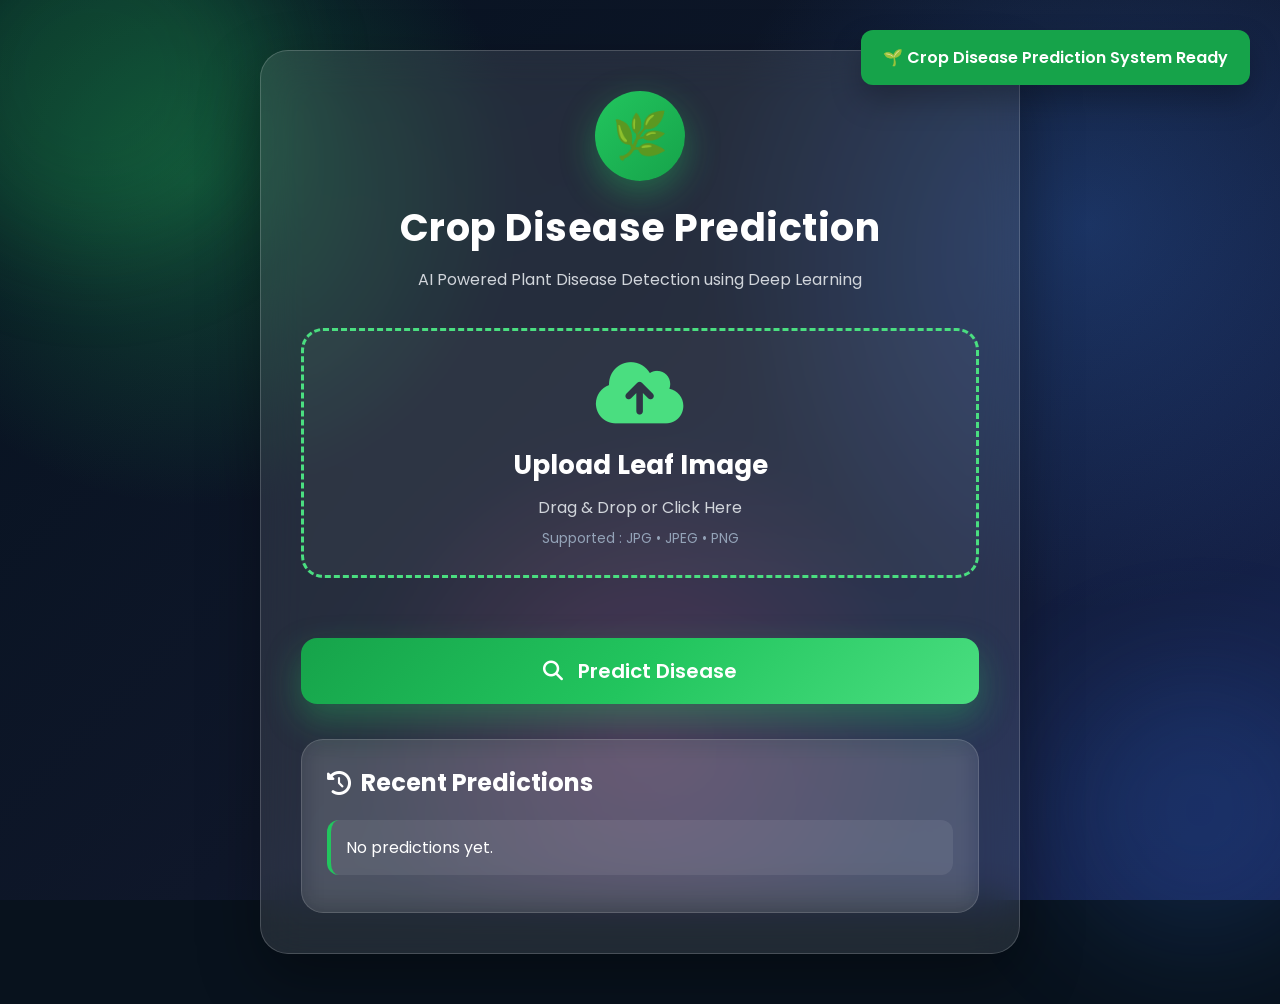
<file: index.html>
<!DOCTYPE html>
<html lang="en">

<head>
    <meta charset="UTF-8">
    <meta name="viewport" content="width=device-width, initial-scale=1.0">

    <title>Crop Disease Prediction Using Deep Learning</title>

    <link rel="stylesheet" href="style.css">    

    <link href="https://fonts.googleapis.com/css2?family=Poppins:wght@300;400;500;600;700&display=swap"
        rel="stylesheet">

    <link rel="stylesheet"
        href="https://cdnjs.cloudflare.com/ajax/libs/font-awesome/6.5.2/css/all.min.css">
</head>

<body>

    <div class="background"></div>

    <div class="container">

        <div class="glass">

            <div class="header">

                <div class="logo">
                    🌿
                </div>

                <h1>Crop Disease Prediction</h1>

                <p class="subtitle">
                    AI Powered Plant Disease Detection using Deep Learning
                </p>

            </div>

            <div class="upload-box">

                <input
                    type="file"
                    id="imageInput"
                    accept="image/*"
                    hidden>

                <label id="dropArea" for="imageInput">

                    <i class="fa-solid fa-cloud-arrow-up"></i>

                    <h2>Upload Leaf Image</h2>

                    <p>
                        Drag & Drop or Click Here
                    </p>

                    <span>
                        Supported :
                        JPG • JPEG • PNG
                    </span>

                </label>

            </div>

            <div class="preview">

                <img id="previewImage">

            </div>

            <div id="uploadFeedback" class="upload-feedback">

                <div class="feedback-content">
                    <i class="fa-solid fa-check-circle"></i>
                    <h3>Image Ready for Analysis</h3>
                    <p>Your image has been uploaded successfully</p>
                    <p class="feedback-hint">Click "Predict Disease" to analyze the leaf</p>
                </div>

            </div>

            <button id="predictBtn">

                <i class="fa-solid fa-magnifying-glass"></i>

                Predict Disease

            </button>

            <div class="loading" id="loading">

                <div class="spinner"></div>

                <h3>Analyzing Leaf...</h3>

                <p>
                    AI is identifying the disease...
                </p>

            </div>

            <div class="result-card" id="resultCard">

                <div class="result-header">

                    <i class="fa-solid fa-circle-check"></i>

                    <h2>
                        Prediction Result
                    </h2>

                </div>

                <div class="result">

                    <h3>Disease Name</h3>

                    <p id="prediction">
                        --
                    </p>

                </div>

                <div class="confidence-section">

                    <div class="confidence-title">

                        <span>Confidence Score</span>

                        <span id="confidence">
                            0%
                        </span>

                    </div>

                    <div class="progress">

                        <div
                            class="progress-bar"
                            id="progressBar">
                        </div>

                    </div>

                </div>

                <div class="info-grid">

                    <div class="info-box">

                        <h3>

                            <i class="fa-solid fa-circle-info"></i>

                            Description

                        </h3>

                        <p id="description">

                            Disease information will appear here.

                        </p>

                    </div>

                    <div class="info-box">

                        <h3>

                            <i class="fa-solid fa-triangle-exclamation"></i>

                            Symptoms

                        </h3>

                        <p id="symptoms">

                            Symptoms will appear here.

                        </p>

                    </div>

                    <div class="info-box">

                        <h3>

                            <i class="fa-solid fa-syringe"></i>

                            Treatment

                        </h3>

                        <p id="treatment">

                            Treatment recommendation will appear here.

                        </p>

                    </div>

                    <div class="info-box">

                        <h3>

                            <i class="fa-solid fa-shield-heart"></i>

                            Prevention

                        </h3>

                        <p id="prevention">

                            Prevention tips will appear here.

                        </p>

                    </div>

                </div>

                <div class="extra-info">

                    <div>

                        ⏱ Prediction Time

                        <strong id="predictionTime">

                            0 sec

                        </strong>

                    </div>

                    <div>

                        🤖 Model

                        <strong>

                            TensorFlow CNN

                        </strong>

                    </div>

                </div>

            </div>

            <div class="history-card">

                <h2>

                    <i class="fa-solid fa-clock-rotate-left"></i>

                    Recent Predictions

                </h2>

                <ul id="historyList">

                    <li>
                        No predictions yet.
                    </li>

                </ul>

            </div>

        </div>

    </div>

    <script src="script.js"></script>

</body>

</html>
</file>
<file: style.css>
/* ==========================
   GLOBAL STYLING
========================== */

*{
    margin:0;
    padding:0;
    box-sizing:border-box;
    font-family:'Poppins',sans-serif;
}

html{
    scroll-behavior:smooth;
}

body{

    min-height:100vh;

    display:flex;
    justify-content:center;
    align-items:center;

    overflow-x:hidden;

    background:#08121d;

    color:white;

}

/* ==========================
   ANIMATED BACKGROUND
========================== */

.background{

    position:fixed;

    inset:0;

    z-index:-2;

    background:
    radial-gradient(circle at 15% 20%,rgba(34,197,94,.28),transparent 25%),
    radial-gradient(circle at 85% 25%,rgba(59,130,246,.25),transparent 30%),
    radial-gradient(circle at 50% 80%,rgba(236,72,153,.18),transparent 30%),
    linear-gradient(135deg,#06121f,#0f172a,#172554);

    animation:bgAnimation 14s infinite alternate;

}

@keyframes bgAnimation{

    from{

        transform:scale(1);

        filter:hue-rotate(0deg);

    }

    to{

        transform:scale(1.15);

        filter:hue-rotate(20deg);

    }

}

/* Floating Circles */

.background::before{

    content:"";

    position:absolute;

    width:350px;
    height:350px;

    background:rgba(34,197,94,.18);

    border-radius:50%;

    top:-100px;
    left:-80px;

    filter:blur(50px);

    animation:float1 10s infinite alternate;

}

.background::after{

    content:"";

    position:absolute;

    width:280px;
    height:280px;

    background:rgba(59,130,246,.15);

    border-radius:50%;

    right:-60px;
    bottom:-50px;

    filter:blur(60px);

    animation:float2 12s infinite alternate;

}

@keyframes float1{

    from{
        transform:translateY(0);
    }

    to{
        transform:translateY(60px);
    }

}

@keyframes float2{

    from{
        transform:translateY(0);
    }

    to{
        transform:translateY(-50px);
    }

}

/* ==========================
   MAIN CONTAINER
========================== */

.container{

    width:100%;

    display:flex;

    justify-content:center;

    padding:50px 20px;

}

.glass{

    width:760px;

    background:rgba(255,255,255,.10);

    backdrop-filter:blur(22px);

    border:1px solid rgba(255,255,255,.18);

    border-radius:28px;

    padding:40px;

    box-shadow:
    0 25px 60px rgba(0,0,0,.35);

    animation:fadeUp 1s;

}

@keyframes fadeUp{

    from{

        opacity:0;

        transform:translateY(40px);

    }

    to{

        opacity:1;

        transform:translateY(0);

    }

}

/* ==========================
   HEADER
========================== */

.header{

    text-align:center;

    margin-bottom:35px;

}

.logo{

    width:90px;
    height:90px;

    margin:auto;

    display:flex;
    justify-content:center;
    align-items:center;

    font-size:45px;

    border-radius:50%;

    background:linear-gradient(135deg,#22c55e,#16a34a);

    box-shadow:0 12px 35px rgba(34,197,94,.4);

    animation:pulse 2s infinite;

}

@keyframes pulse{

    50%{

        transform:scale(1.08);

    }

}

.header h1{

    margin-top:18px;

    font-size:38px;

    font-weight:700;

    letter-spacing:.5px;

}

.subtitle{

    margin-top:10px;

    color:#d1d5db;

    font-size:16px;

    line-height:1.7;

}

/* ==========================
   UPLOAD BOX
========================== */

.upload-box{

    margin-top:20px;

}

#dropArea{

    height:250px;

    border:3px dashed #4ade80;

    border-radius:22px;

    display:flex;

    flex-direction:column;

    justify-content:center;

    align-items:center;

    text-align:center;

    cursor:pointer;

    transition:.35s;

    background:rgba(255,255,255,.04);

}

#dropArea:hover{

    background:rgba(34,197,94,.12);

    transform:translateY(-6px);

    border-color:#86efac;

    box-shadow:

    0 15px 35px rgba(34,197,94,.22);

}

#dropArea i{

    font-size:70px;

    color:#4ade80;

    margin-bottom:18px;

}

#dropArea h2{

    font-size:26px;

    margin-bottom:10px;

}

#dropArea p{

    color:#d1d5db;

    margin-bottom:8px;

}

#dropArea span{

    font-size:14px;

    color:#94a3b8;

}

/* ==========================
   IMAGE PREVIEW
========================== */

.preview{

    display:flex;

    justify-content:center;

    margin-top:30px;

}

#previewImage{

    display:none;

    width:290px;

    border-radius:20px;

    border:4px solid rgba(255,255,255,.15);

    box-shadow:

    0 18px 45px rgba(0,0,0,.35);

    transition:.4s;

}

#previewImage:hover{

    transform:scale(1.05);

}

/* ===================================
   UPLOAD FEEDBACK CARD
=================================== */

#uploadFeedback{

    display:none;

    margin-top:25px;

    background:linear-gradient(135deg,rgba(34,197,94,.15),rgba(34,197,94,.08));

    border:2px solid rgba(34,197,94,.3);

    border-radius:18px;

    padding:20px 25px;

    backdrop-filter:blur(10px);

    animation:slideIn .4s ease;

}

.feedback-content{

    display:flex;

    flex-direction:column;

    align-items:center;

    text-align:center;

    gap:12px;

}

.feedback-content i{

    font-size:32px;

    color:#4ade80;

    animation:bounce 1s infinite;

}

.feedback-content h3{

    font-size:18px;

    color:#86efac;

    font-weight:600;

    margin:0;

}

.feedback-content p{

    color:#d1d5db;

    font-size:14px;

    margin:0;

}

.feedback-content strong{

    color:#4ade80;

    font-weight:600;

}

.feedback-hint{

    color:#94a3b8;

    font-style:italic;

    margin-top:8px;

}

@keyframes slideIn{

    from{

        opacity:0;

        transform:translateY(-10px);

    }

    to{

        opacity:1;

        transform:translateY(0);

    }

}

@keyframes bounce{

    0%, 100%{

        transform:translateY(0);

    }

    50%{

        transform:translateY(-6px);

    }

}

/* ===================================
   PREDICT BUTTON
=================================== */

#predictBtn{

    width:100%;

    margin-top:30px;

    padding:18px;

    border:none;

    border-radius:16px;

    font-size:20px;

    font-weight:600;

    color:white;

    cursor:pointer;

    background:linear-gradient(135deg,#16a34a,#22c55e,#4ade80);

    transition:.35s;

    box-shadow:
    0 15px 35px rgba(34,197,94,.35);

}

#predictBtn:hover{

    transform:translateY(-4px);

    box-shadow:
    0 22px 45px rgba(34,197,94,.45);

}

#predictBtn:active{

    transform:scale(.98);

}

#predictBtn i{

    margin-right:10px;

}

/* ===================================
   LOADING
=================================== */

.loading{

    display:none;

    text-align:center;

    margin-top:35px;

    color:white;

}

.loading h3{

    margin-top:18px;

    font-size:24px;

}

.loading p{

    margin-top:8px;

    color:#d1d5db;

}

.spinner{

    width:70px;

    height:70px;

    margin:auto;

    border-radius:50%;

    border:7px solid rgba(255,255,255,.2);

    border-top:7px solid #4ade80;

    animation:spin .8s linear infinite;

}

@keyframes spin{

    100%{

        transform:rotate(360deg);

    }

}

/* ===================================
   RESULT CARD
=================================== */

.result-card{

    display:none;

    margin-top:35px;

    background:white;

    color:#111827;

    border-radius:24px;

    padding:28px;

    box-shadow:
    0 18px 45px rgba(0,0,0,.25);

    animation:showCard .5s ease;

}

@keyframes showCard{

    from{

        opacity:0;

        transform:translateY(25px);

    }

    to{

        opacity:1;

        transform:translateY(0);

    }

}

.result-header{

    display:flex;

    justify-content:center;

    align-items:center;

    gap:10px;

    margin-bottom:25px;

}

.result-header i{

    font-size:28px;

    color:#16a34a;

}

.result-header h2{

    font-size:30px;

}

.result{

    text-align:center;

}

.result h3{

    color:#6b7280;

    font-size:18px;

}

.result p{

    margin-top:12px;

    font-size:32px;

    font-weight:700;

    color:#16a34a;

}

/* ===================================
   CONFIDENCE BAR
=================================== */

.confidence-section{

    margin-top:25px;

}

.confidence-title{

    display:flex;

    justify-content:space-between;

    margin-bottom:12px;

    font-weight:600;

}

.progress{

    width:100%;

    height:18px;

    border-radius:30px;

    overflow:hidden;

    background:#e5e7eb;

}

.progress-bar{

    width:0%;

    height:100%;

    transition:1s;

    background:linear-gradient(90deg,#16a34a,#4ade80);

}

/* Dynamic Colors */

.progress-bar.low{

    background:linear-gradient(90deg,#ef4444,#f87171);

}

.progress-bar.medium{

    background:linear-gradient(90deg,#f59e0b,#facc15);

}

.progress-bar.high{

    background:linear-gradient(90deg,#16a34a,#4ade80);

}

/* ===================================
   INFORMATION GRID
=================================== */

.info-grid{

    display:grid;

    grid-template-columns:repeat(2,1fr);

    gap:18px;

    margin-top:30px;

}

.info-box{

    background:#f8fafc;

    border-left:5px solid #22c55e;

    border-radius:14px;

    padding:18px;

    transition:.3s;

}

.info-box:hover{

    transform:translateY(-5px);

    box-shadow:
    0 10px 25px rgba(0,0,0,.08);

}

.info-box h3{

    display:flex;

    align-items:center;

    gap:10px;

    color:#166534;

    margin-bottom:10px;

}

.info-box p{

    color:#374151;

    line-height:1.7;

    font-size:15px;

}

/* ===================================
   EXTRA INFO
=================================== */

.extra-info{

    display:flex;

    justify-content:space-between;

    align-items:center;

    margin-top:30px;

    padding-top:20px;

    border-top:2px dashed #d1d5db;

    color:#475569;

}

.extra-info strong{

    color:#16a34a;

}

/* ===================================
   HISTORY CARD
=================================== */

.history-card{

    margin-top:35px;

    background:rgba(255,255,255,.08);

    backdrop-filter:blur(12px);

    border:1px solid rgba(255,255,255,.15);

    border-radius:22px;

    padding:25px;

    color:white;

}

.history-card h2{

    display:flex;

    align-items:center;

    gap:10px;

    margin-bottom:20px;

    font-size:24px;

}

#historyList{

    list-style:none;

}

#historyList li{

    background:rgba(255,255,255,.08);

    margin-bottom:12px;

    padding:15px;

    border-radius:12px;

    transition:.3s;

    border-left:4px solid #22c55e;

}

#historyList li:hover{

    transform:translateX(8px);

    background:rgba(34,197,94,.18);

}

/* ===================================
   SCROLLBAR
=================================== */

::-webkit-scrollbar{

    width:10px;

}

::-webkit-scrollbar-track{

    background:#0f172a;

}

::-webkit-scrollbar-thumb{

    background:#22c55e;

    border-radius:20px;

}

::-webkit-scrollbar-thumb:hover{

    background:#16a34a;

}

/* ===================================
   TOAST MESSAGE
=================================== */

.toast{

    position:fixed;

    top:30px;

    right:30px;

    background:#16a34a;

    color:white;

    padding:15px 22px;

    border-radius:12px;

    box-shadow:0 15px 30px rgba(0,0,0,.25);

    opacity:0;

    transform:translateX(120px);

    transition:.4s;

    z-index:999;

    font-weight:600;

}

.toast.show{

    opacity:1;

    transform:translateX(0);

}

/* ===================================
   HOVER EFFECTS
=================================== */

button,
.info-box,
#previewImage,
.history-card{

    transition:.35s;

}

button:hover{

    transform:translateY(-3px);

}

.info-box:hover{

    border-left:5px solid #16a34a;

}

#previewImage:hover{

    transform:scale(1.05) rotate(1deg);

}

.glass:hover{

    box-shadow:
    0 30px 70px rgba(0,0,0,.40);

}

/* ===================================
   FADE ANIMATION
=================================== */

.fade{

    animation:fade .6s ease;

}

@keyframes fade{

    from{

        opacity:0;

        transform:translateY(20px);

    }

    to{

        opacity:1;

        transform:translateY(0);

    }

}

/* ===================================
   RESPONSIVE DESIGN
=================================== */

@media(max-width:900px){

.glass{

width:100%;

padding:28px;

}

.header h1{

font-size:30px;

}

.logo{

width:75px;

height:75px;

font-size:38px;

}

#dropArea{

height:210px;

}

#dropArea h2{

font-size:20px;

}

#dropArea i{

font-size:50px;

}

#previewImage{

width:250px;

}

.info-grid{

grid-template-columns:1fr;

}

.extra-info{

flex-direction:column;

gap:15px;

border-top:none;

border-bottom:2px dashed #d1d5db;

padding:20px 0;

}

.toast{

top:20px;

right:20px;

}

}

@media(max-width:480px){

.container{

padding:20px 15px;

}

.glass{

padding:20px;

}

.header h1{

font-size:24px;

}

.logo{

width:60px;

height:60px;

font-size:30px;

}

.header{

margin-bottom:20px;

}

#dropArea{

height:180px;

margin-top:15px;

}

#dropArea h2{

font-size:18px;

}

#dropArea i{

font-size:40px;

margin-bottom:12px;

}

#dropArea p{

font-size:14px;

}

#dropArea span{

font-size:12px;

}

#previewImage{

width:200px;

}

#predictBtn{

margin-top:20px;

padding:15px;

font-size:16px;

}

#uploadFeedback{

margin-top:15px;

padding:15px 20px;

}

.feedback-content i{

font-size:24px;

}

.feedback-content h3{

font-size:16px;

}

.feedback-content p{

font-size:13px;

}

.result-card{

padding:20px;

margin-top:25px;

}

.result-header h2{

font-size:24px;

}

.result p{

font-size:24px;

}

.info-grid{

gap:12px;

margin-top:20px;

}

.info-box{

padding:15px;

}

.info-box h3{

font-size:14px;

}

.info-box p{

font-size:13px;

}

.history-card{

margin-top:20px;

padding:18px;

}

.history-card h2{

font-size:18px;

margin-bottom:15px;

}

#historyList li{

padding:12px;

margin-bottom:10px;

font-size:14px;

}

.toast{

top:15px;

right:15px;

padding:12px 18px;

font-size:14px;

}

}
</file>
